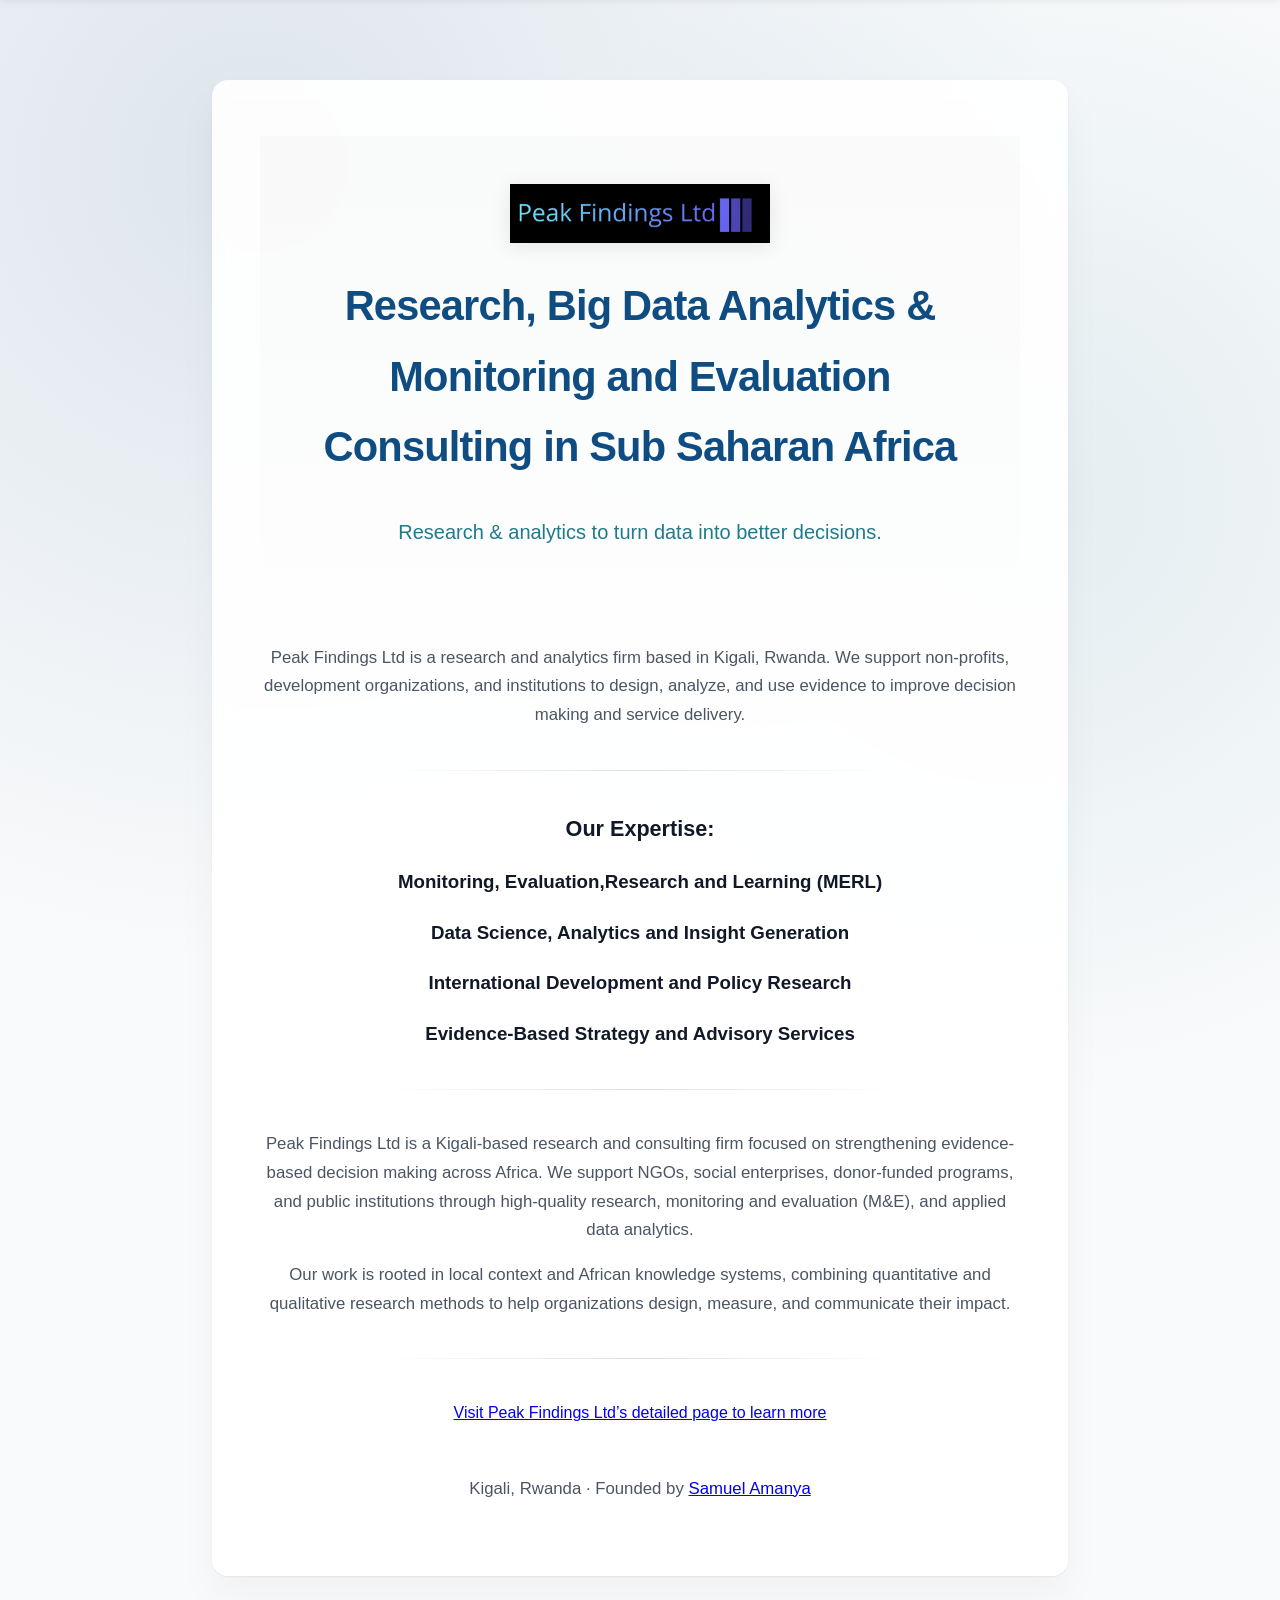
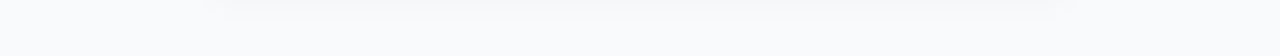
<file: index.html>
<!DOCTYPE html>
<html lang="en">
<head>
  <!-- Google Analytics -->
  <script async src="https://www.googletagmanager.com/gtag/js?id=G-XXXXXXXXXX"></script>
  <script>
    window.dataLayer = window.dataLayer || [];
    function gtag(){dataLayer.push(arguments);}
    gtag('js', new Date());
    gtag('config', 'G-XXXXXXXXXX');
  </script>

  <meta charset="utf-8" />
  <meta name="viewport" content="width=device-width, initial-scale=1" />

  <title>Peak Findings Ltd | Research, Data Analysis & M&E Consulting in Kigali, Rwanda</title>

  <meta
    name="description"
    content="Peak Findings Ltd is a Kigali-based research and consulting firm providing data analysis, monitoring and evaluation (M&E/MEL), and evidence-based decision support for social impact organizations in Africa."
  />

  <meta name="robots" content="index, follow" />

  <link rel="canonical" href="https://sammyamanya.github.io/peakfindings.github.io/" />

  <!-- Open Graph -->
  <meta property="og:title" content="Peak Findings Ltd | Research, Data Analysis & M&E Consulting" />
  <meta property="og:description" content="Kigali-based research and consulting firm supporting evidence-based decision making across Africa." />
  <meta property="og:url" content="https://sammyamanya.github.io/peakfindings.github.io/" />
  <meta property="og:type" content="website" />
  <meta property="og:image" content="/assets/peak-findings-logo.png" />

  <!-- Twitter -->
  <meta name="twitter:card" content="summary_large_image" />
  <meta name="twitter:title" content="Peak Findings Ltd" />
  <meta name="twitter:description" content="Research, data analysis, and M&E/MEL consulting in Kigali, Rwanda." />
  <meta name="twitter:image" content="https://sammyamanya.github.io/peakfindings.github.io/assets/peak-findings-logo.png" />

  <!-- Favicon -->
  <link rel="icon" href="https://sammyamanya.github.io/peakfindings.github.io/assets/peak-favicon.png" type="image/png" />

  <!-- Structured Data -->
  <script type="application/ld+json">
  {
    "@context": "https://schema.org",
    "@graph": [
      {
        "@type": ["Organization", "LocalBusiness", "ProfessionalService"],
        "@id":
  "https://sammyamanya.github.io/peakfindings.github.io/#identity",
        "name": "Peak Findings Ltd",
        "url": "https://sammyamanya.github.io/peakfindings.github.io/",
        "email": "info@peakfindings.com",
        "address": {
          "@type": "PostalAddress",
          "streetAddress": "KG 143 Street, Kimironko",
          "addressLocality": "Kigali",
          "addressCountry": "RW"
        }
      }
    ]
  }
  </script>

  <link rel="stylesheet" href="style.css" />
</head>

<body>

  <main class="container">
    <header class="hero">
      <img
        src="https://sammyamanya.github.io/peakfindings.github.io/assets/peak-findings-logo.png"
        alt="Peak Findings Ltd logo"
        class="logo"
      />
      <h1>Research, Big Data Analytics & Monitoring and Evaluation Consulting in Sub Saharan Africa</h1>
      <p class="subtitle">
        Research & analytics to turn data into better decisions.
      </p>
    </header>

    <section class="about reveal">
      <p>
        Peak Findings Ltd is a research and analytics firm based in Kigali, Rwanda.
        We support non-profits, development organizations, and institutions to
        design, analyze, and use evidence to improve decision making and service delivery.
      </p>
    </section>

    <section class="focus reveal">
      <h2>Our Expertise:</h2>

      <h3>Monitoring, Evaluation,Research and Learning (MERL)</h3>
      <h3>Data Science, Analytics and Insight Generation</h3>
      <h3>International Development and Policy Research</h3>
      <h3>Evidence-Based Strategy and Advisory Services</h3>
    </section>

    <section class="reveal">
      <p>
        Peak Findings Ltd is a Kigali-based research and consulting firm focused on
        strengthening evidence-based decision making across Africa.
        We support NGOs, social enterprises, donor-funded programs,
        and public institutions through high-quality research,
        monitoring and evaluation (M&E), and applied data analytics.
      </p>

      <p>
        Our work is rooted in local context and African knowledge systems,
        combining quantitative and qualitative research methods to help
        organizations design, measure, and communicate their impact.
      </p>
    </section>

    <section class="cta reveal">
      <a href="https://sites.google.com/berkeley.edu/peakfindingsltd/about">
        Visit Peak Findings Ltd’s detailed page to learn more
      </a>
    </section>

    <footer>
      <p>
        Kigali, Rwanda · Founded by
        <a href="https://sammyamanya.github.io/">Samuel Amanya</a>
      </p>
    </footer>
  </main>

  <script>
  // Fade-in on scroll using IntersectionObserver
  const revealEls = document.querySelectorAll('.reveal');

  const observer = new IntersectionObserver((entries, obs) => {
    entries.forEach(entry => {
      if (entry.isIntersecting) {
        entry.target.classList.add('is-visible');
        obs.unobserve(entry.target);
      }
    });
  }, { threshold: 0.12 });

  revealEls.forEach(el => observer.observe(el));
</script>

</body>

<header id="sticky-header">
  <img src="https://sammyamanya.github.io/peakfindings.github.io/assets/peak-findings-logo.png" alt="Peak Findings Ltd" />
</header>

<script>
  const stickyHeader = document.getElementById('sticky-header');
  const triggerHeight = 120;

  window.addEventListener('scroll', () => {
    if (window.scrollY > triggerHeight) {
      stickyHeader.style.transform = 'translateY(0)';
    } else {
      stickyHeader.style.transform = 'translateY(-100%)';
    }
  });
</script>

</html>
</file>
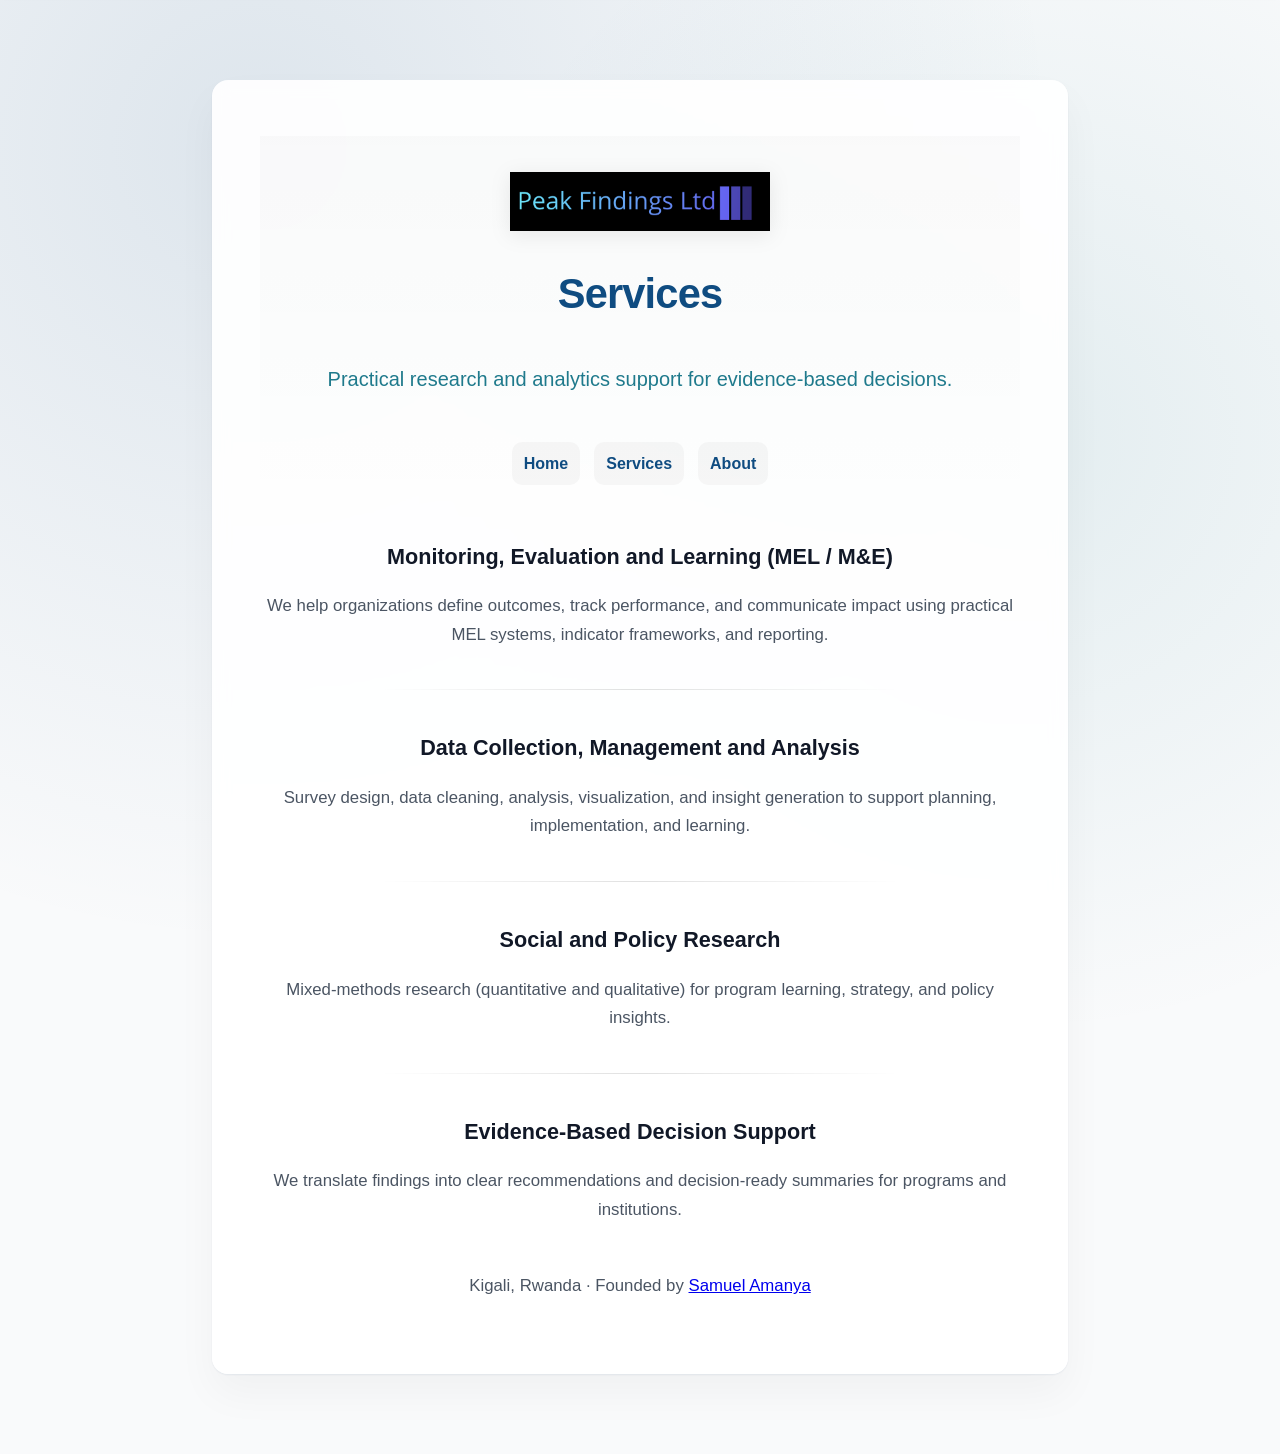
<file: services/index.html>
<!DOCTYPE html>
<html lang="en">
<head>
  <meta charset="utf-8" />
  <meta name="viewport" content="width=device-width, initial-scale=1" />

  <title>Services | Peak Findings Ltd</title>
  <meta name="description" content="Peak Findings Ltd services: monitoring and evaluation (M&E/MEL), research, data collection, data management, and applied analytics for social impact organizations." />
  <meta name="robots" content="index, follow" />
  <link rel="canonical" href="https://sammyamanya.github.io/peakfindings.github.io/" />

  <!-- Social sharing -->
  <meta property="og:title" content="Services | Peak Findings Ltd" />
  <meta property="og:description" content="Monitoring & Evaluation (M&E/MEL), research, and applied data analytics services." />
  <meta property="og:url" content="https://sammyamanya.github.io/peakfindings.github.io/services/" />
  <meta property="og:type" content="website" />
  <meta property="og:image" content="https://sammyamanya.github.io/peakfindings.github.io/assets/peak-findings-logo.png" />

  <meta name="twitter:card" content="summary_large_image" />
  <meta name="twitter:title" content="Services | Peak Findings Ltd" />
  <meta name="twitter:description" content="Monitoring & Evaluation (M&E/MEL), research, and applied data analytics services." />
  <meta name="twitter:image" content="https://sammyamanya.github.io/peakfindings.github.io/assets/peak-findings-logo.png" />

  <link rel="icon" href="https://sammyamanya.github.io/peakfindings.github.io/assets/peak-favicon.png" />
  <link rel="stylesheet" href="../style.css" />

</head>

<body>
  <header id="sticky-header">
    <img src="https://sammyamanya.github.io/peakfindings.github.io/assets/peak-findings-logo.png" alt="Peak Findings Ltd" />
</header>
  <main class="container">
    <header class="hero hero--compact">
        <img src="https://sammyamanya.github.io/peakfindings.github.io/assets/peak-findings-logo.png" alt="Peak Findings Ltd logo" class="logo" />
        <h1>Services</h1>
      <p class="subtitle">Practical research and analytics support for evidence-based decisions.</p>

      
    <nav class="nav">
        <a href="../">Home</a>
        <a href="./">Services</a>
        <a href="../about/">About</a>
    </nav>
</header>

    <section class="reveal">
      <h2>Monitoring, Evaluation and Learning (MEL / M&E)</h2>
      <p>
        We help organizations define outcomes, track performance, and communicate impact using practical MEL systems,
        indicator frameworks, and reporting.
      </p>
    </section>

    <section class="reveal">
      <h2>Data Collection, Management and Analysis</h2>
      <p>
        Survey design, data cleaning, analysis, visualization, and insight generation to support planning, implementation,
        and learning.
      </p>
    </section>

    <section class="reveal">
      <h2>Social and Policy Research</h2>
      <p>
        Mixed-methods research (quantitative and qualitative) for program learning, strategy, and policy insights.
      </p>
    </section>

    <section class="reveal">
      <h2>Evidence-Based Decision Support</h2>
      <p>
        We translate findings into clear recommendations and decision-ready summaries for programs and institutions.
      </p>
    </section>

    <footer>
      <p>Kigali, Rwanda · Founded by <a href="https://sammyamanya.github.io/">Samuel Amanya</a></p>
    </footer>
  </main>

  <script>
    // Sticky header reveal
    const stickyHeader = document.getElementById('sticky-header');
    const triggerHeight = 120;

    window.addEventListener('scroll', () => {
      stickyHeader.style.transform =
        window.scrollY > triggerHeight ? 'translateY(0)' : 'translateY(-110%)';
    });

    // Fade-in on scroll
    const revealEls = document.querySelectorAll('.reveal');
    const observer = new IntersectionObserver((entries, obs) => {
      entries.forEach(entry => {
        if (entry.isIntersecting) {
          entry.target.classList.add('is-visible');
          obs.unobserve(entry.target);
        }
      });
    }, { threshold: 0.12 });

    revealEls.forEach(el => observer.observe(el));
  </script>
</body>
</html>
</file>
<file: style.css>
:root {
    /* Peak Findings brand colors */
    --brand-primary: #0f4c81;
    --brand-secondary: #1f7a8c;
  
    /* Neutrals */
    --text-primary: #111827;
    --text-secondary: #4b5563;
    --bg-soft: #f9fafb;
    --border-light: #e5e7eb;
  }
  
  /* ======================
     Base
  ====================== */
  
  body {
    margin: 0;
    font-family: -apple-system, BlinkMacSystemFont, "Segoe UI", Roboto, Helvetica, Arial, sans-serif;
    min-height: 100vh;
    background:
      radial-gradient(
        800px circle at 20% 10%,
        color-mix(in srgb, var(--brand-primary) 12%, transparent),
        transparent
      ),
      radial-gradient(
        600px circle at 80% 30%,
        color-mix(in srgb, var(--brand-secondary) 10%, transparent),
        transparent
      ),
      var(--bg-soft);
    color: var(--text-primary);
    line-height: 1.7;
  }
  
  
  /* ======================
     Layout
  ====================== */
  
  .container {
    max-width: 760px;
    margin: 80px auto;
    padding: 56px 48px;
    background: rgba(255, 255, 255, 0.92);
    backdrop-filter: blur(8px);
    -webkit-backdrop-filter: blur(8px);
    border-radius: 16px;
    box-shadow:
      0 20px 40px rgba(0, 0, 0, 0.04),
      0 1px 2px rgba(15, 76, 129, 0.08);
    text-align: center;
  }
  
  /* ======================
     Hero / Header
  ====================== */
  .hero {
    text-align: center;
    padding: 3rem 1.5rem;
    display: flex;
    flex-direction: column;
    align-items: center;
    position: relative;
    z-index: 1;
  
    /* NEW: soft background tint */
    background: linear-gradient(
      180deg,
      rgba(0, 0, 0, 0.02) 0%,
      rgba(0, 0, 0, 0.00) 100%
    );
  }

  .hero h1 {
    font-size: 2.6rem;
    margin-bottom: 12px;
    margin-top: 0;
    color: var(--brand-primary);
    letter-spacing: -0.02em;
  }
  
  .subtitle {
    font-size: 1.25rem;
    color: var(--brand-secondary);
    margin-bottom: 30px;
    max-width: 640px;
  }
  
  
  /* ======================
     Logo
  ====================== */
  
  /* Logo styling */
.logo {
  max-width: 260px;        /* makes logo clearly dominant */
  width: 100%;
  height: auto;
  margin-bottom: 1.75rem; /* strong separation from headline */
  display: block;
  filter: drop-shadow(0 4px 10px rgba(0, 0, 0, 0.08));
}
  
@media (max-width: 480px) {
  .logo {
    max-width: 200px;
    margin-bottom: 1.25rem;
  }

  .hero h1 {
    font-size: 2rem;
  }

  .subtitle {
    font-size: 1.1rem;
  }
}
  /* ======================
     Content
  ====================== */
  
  section {
    margin-bottom: 40px;
  }
  
  h2 {
    font-size: 1.35rem;
    font-weight: 600;
    margin-bottom: 12px;
  }
  
  p {
    color: var(--text-secondary);
    font-size: 1.05rem;
  }
  
  /* ======================
     Lists
  ====================== */
  
  ul {
    list-style: none;
    padding: 0;
  }
  
  li {
    margin-bottom: 10px;
    color: var(--text-secondary);
  }
  
  /* ======================
     Call to Action
  ====================== */
  
  .button {
    display: inline-block;
    margin-top: 24px;
    padding: 14px 30px;
    background: linear-gradient(
      135deg,
      var(--brand-primary),
      var(--brand-secondary)
    );
    color: #ffffff;
    text-decoration: none;
    border-radius: 10px;
    font-weight: 500;
    box-shadow: 0 8px 20px rgba(15, 76, 129, 0.25);
    transition: transform 0.15s ease, box-shadow 0.15s ease;
  }
  
  .button:hover {
    transform: translateY(-1px);
    box-shadow: 0 10px 28px rgba(15, 76, 129, 0.3);
  }
  
  /* ======================
     Footer
  ====================== */
  
  footer {
    margin-top: 48px;
    font-size: 0.9rem;
    color: #6b7280;
  }
  
  /* ======================
     Mobile
  ====================== */
  
  @media (max-width: 640px) {
    body {
        background:
        radial-gradient(
            500px circle at 50% 0%,
            color-mix(in srgb, var(--brand-primary) 10%, transparent),
            transparent
        ),
        var(--bg-soft);
    }

    .container {
      padding: 40px 24px;
      margin: 40px 16px;
    }
  
    .hero {
        margin-bottom: 24px;
    }

    .hero h1 {
      font-size: 2.1rem;
    }
  
    .logo {
      max-width: 100px;
      margin-bottom: 16px;
    }
  
    p {
      font-size: 1.1rem;
    }
    
    .button {
        padding: 16px 30px;
    }

  }

  /* ======================
   Sticky Mini Header
====================== */
#sticky-header {
  position: fixed;
  top: 0;
  left: 0;
  width: 100%;
  height: 56px;

  background: rgba(255, 255, 255, 0.95);
  backdrop-filter: blur(6px);

  display: flex;
  align-items: center;
  justify-content: center;

  box-shadow: 0 2px 6px rgba(0, 0, 0, 0.06);

  transform: translateY(-100%);
  transition: transform 0.3s ease;
  z-index: 1000;
}

#sticky-header img {
  height: 32px;
  width: auto;
}


/* Prevent sticky header from covering hero content */
#sticky-header + main {
  padding-top: 56px;
}

/* Mobile adjustment */
@media (max-width: 480px) {
  #sticky-header + main {
    padding-top: 48px;
  }
}


/* ======================
   Subtle fade-in on scroll
======================
/* ======================
   Sticky Mini Header (base)
====================== */

/* Mobile variant: smaller + left-aligned + safe area padding */
@media (max-width: 480px) {
  #sticky-header + main {
    height: 48px;
    justify-content: flex-start;
    padding-left: 14px;
    padding-top: 48px;
  }

  #sticky-header img {
    height: 26px;
  }
}

/* ======================
   Section separators
====================== */
main section {
  position: relative;
}

/* Adds a subtle divider before every section except the first */
main section + section::before {
  content: "";
  display: block;
  height: 1px;
  width: min(520px, 70%);
  margin: 2.5rem auto;
  background: linear-gradient(
    90deg,
    rgba(0,0,0,0),
    rgba(0,0,0,0.12),
    rgba(0,0,0,0)
  );
}

/* Compact hero for inner pages */
.hero--compact {
  padding: 2.25rem 1.5rem;
}

/* Simple nav styling */
.nav {
  display: flex;
  gap: 14px;
  margin-top: 1rem;
  justify-content: center;
  flex-wrap: wrap;
}

.nav a {
  text-decoration: none;
  color: var(--brand-primary);
  font-weight: 600;
  padding: 8px 12px;
  border-radius: 10px;
  background: rgba(0,0,0,0.03);
}

.nav a:hover {
  background: rgba(0,0,0,0.06);
}
</file>
